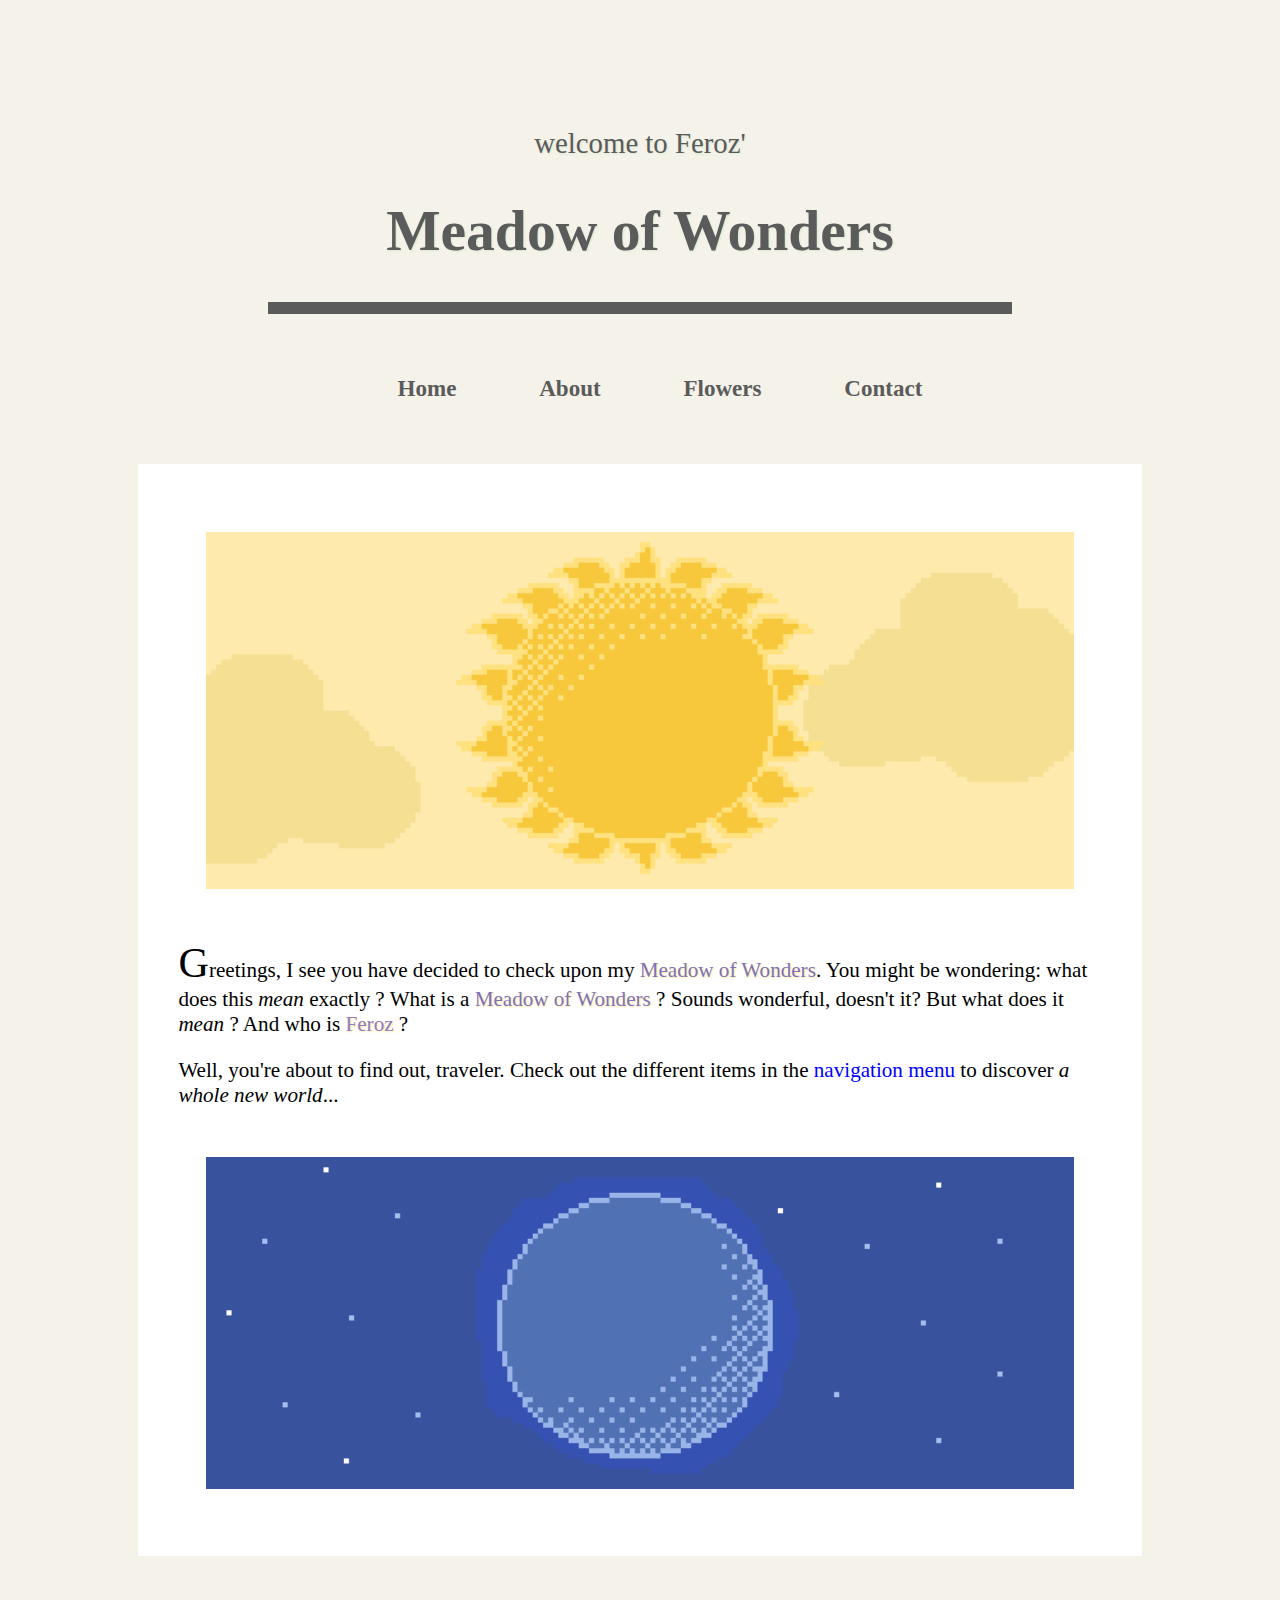
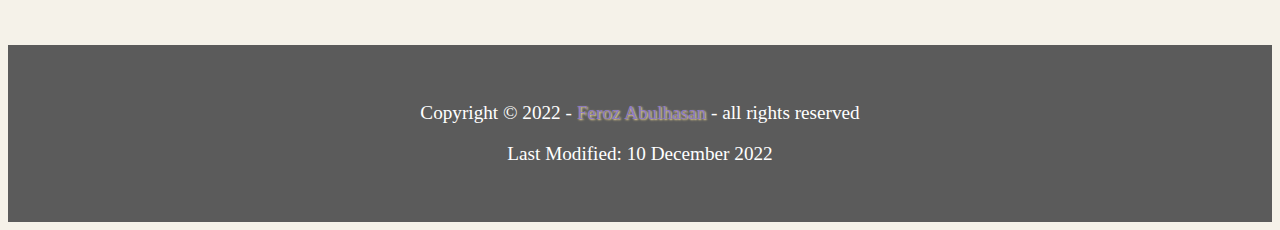
<file: index.html>
<!DOCTYPE html>
<html lang="en" dir="ltr">

<head>
  <meta charset="UTF-8">
  <meta name="description" content="Introduction to the art website">
  <meta name="keywords" content="art,art pieces,digital art,poems,poetry,self-expression">
  <meta name="author" content="Feroz Abulhasan">
  <meta name="viewport" content="width=device-width, initial-scale=1.0">
  <title>Meadow of Wonders</title>
  <link rel="stylesheet" href="style.css">
</head>

<body>
  <div class="wrapper-homepage">

<header id=main-header>
  <p>welcome to Feroz'</p>
  <h1>Meadow of Wonders</h1>
</header>

  <!--Navigation Menu-->
  <nav id="navigation-menu">
    <ul>
      <li><a href="index.html">Home</a></li>
      <li><a href="about.html">About</a></li>
      <li><a href="art-pieces.html">Flowers</a></li>
      <li><a href="contact.html">Contact</a></li>
    </ul>
  </nav>

  <!--Main content with 2 GIFs and a text section-->
  <div id="home-section">
    <div class="home-image-wrap">
  <img class="home-image" src="images/rising-sun.GIF" alt="Rising Sun drawing">
</div>
  <div id="introduction">
    <p>
      Greetings, I see you have decided to check upon my
      <span class="main-title">Meadow of Wonders</span>. You might be
      wondering: what does this <em>mean</em> exactly ? What is a
      <span class="main-title">Meadow of Wonders</span> ? Sounds <b>wonderful</b>,
      doesn't it? But what does it <em>mean</em> ? And who is <a class="name" href="mailto:abferoz28@gmail.com">Feroz</a> ?
    </p>
    <p>
      Well, you're about to find out, traveler. Check out the different items in the
      <a href="#navigation-menu">navigation menu</a> to discover
      <em>a whole new world</em>...
    </p>
  </div>

<div class="home-image-wrap">
  <img class="home-image" src="images/rising-moon.GIF" alt="Rising Moon drawing">
  </div>
</div>

  <!--Footer which includes copyright-->
  <footer>
    <p>
      Copyright &#169; 2022 - <a href="mailto:abferoz28@gmail.com">Feroz Abulhasan</a> - all rights reserved
    </p>
    <p>Last Modified: 10 December 2022</p>
  </footer>
  </div>
</body>

</html>
</file>
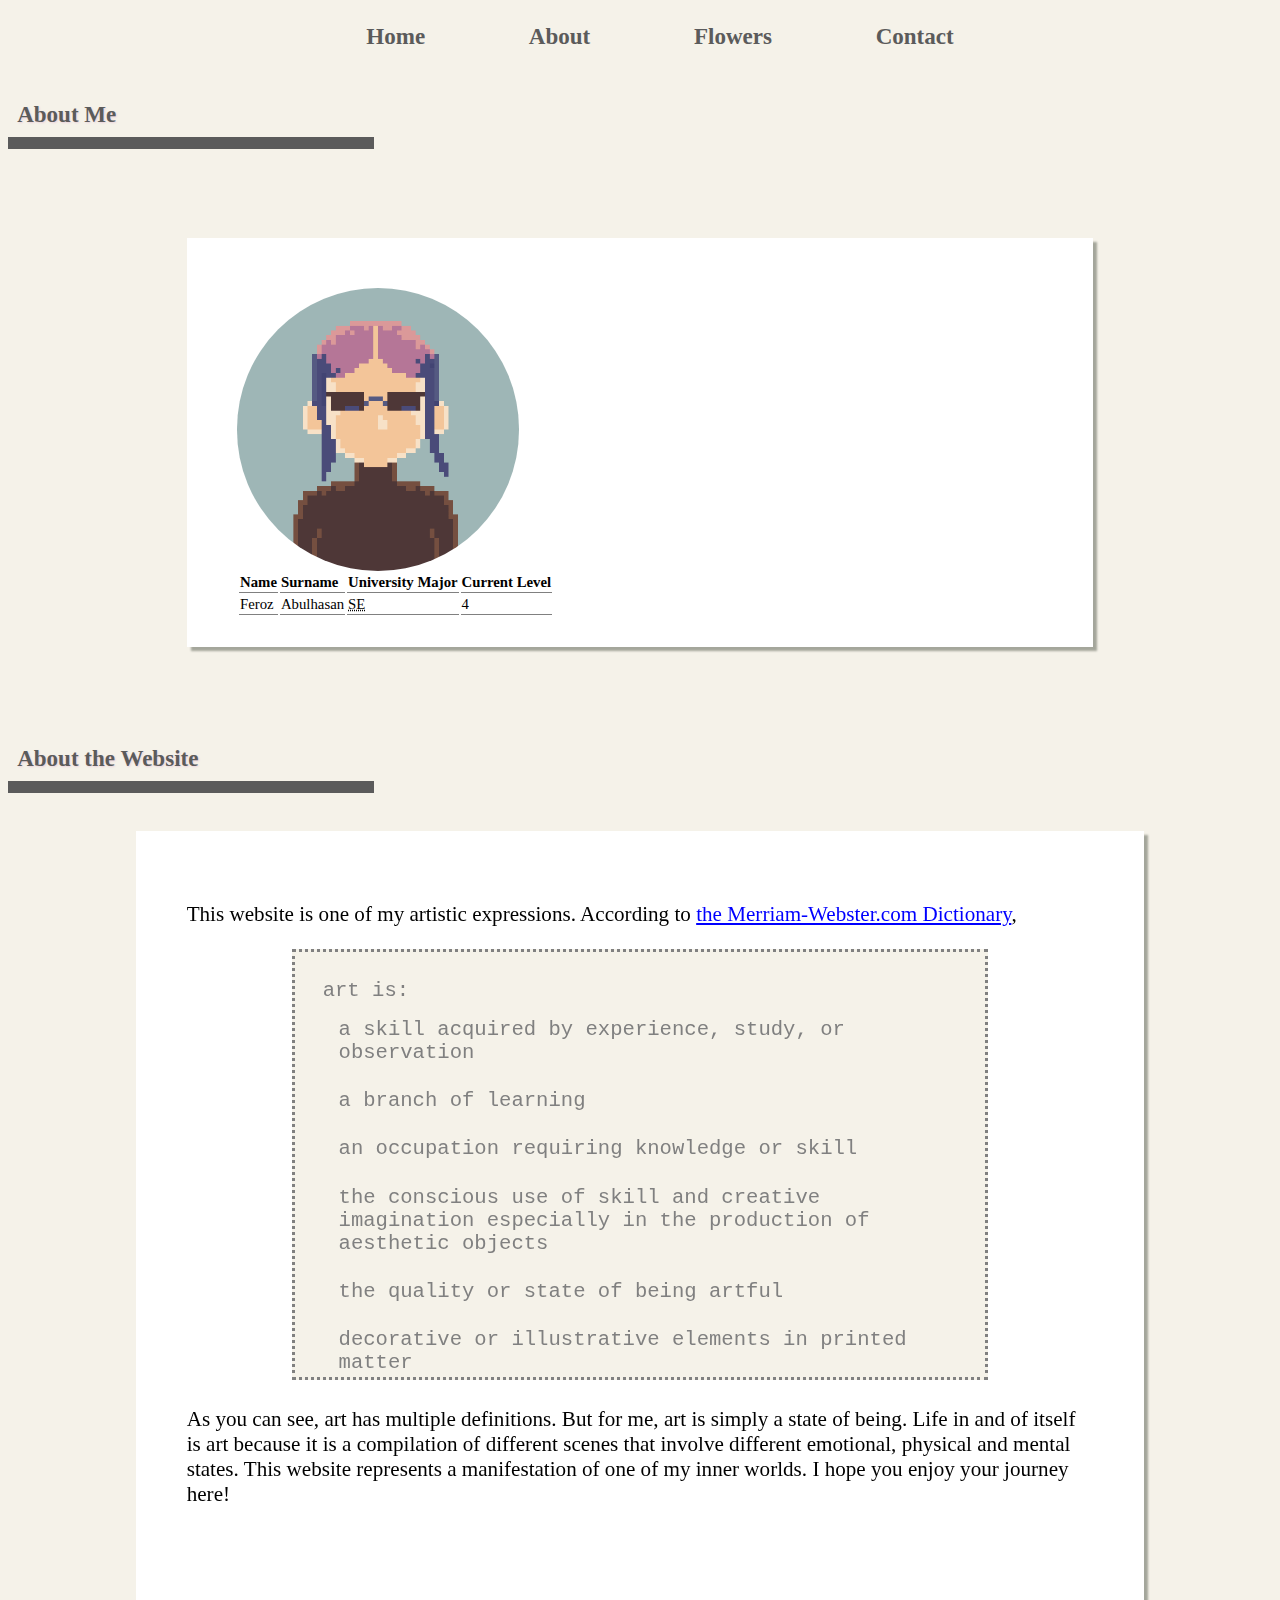
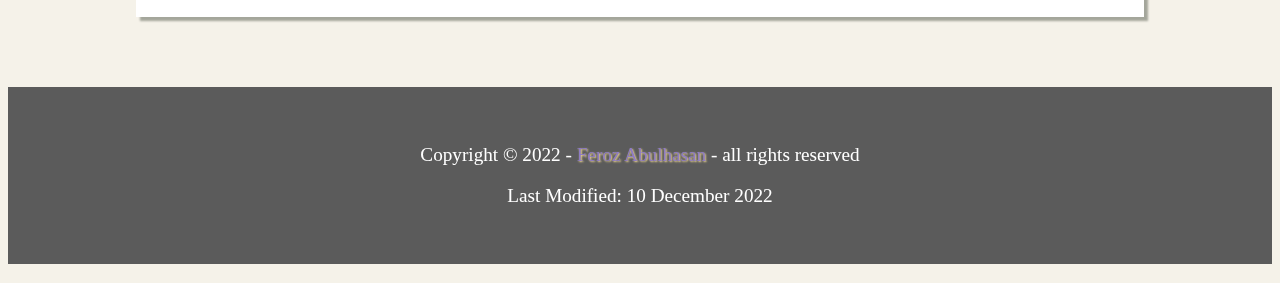
<file: about.html>
<!DOCTYPE html>
<html lang="en" dir="ltr">

<head>
  <meta charset="utf-8">
  <meta name="description" content="Information about the author and the website">
  <meta name="keywords" content="art,art pieces,digital art,poems,poetry,self-expression">
  <meta name="author" content="Feroz Abulhasan">
  <meta name="viewport" content="width=device-width, initial-scale=1.0">
  <title>Meadow of Wonders</title>
  <link rel="stylesheet" href="style.css">
</head>

<body>

  <!--Navigation Menu-->

  <nav class="navbar">
    <ul>
      <li><a href="index.html">Home</a></li>
      <li><a href="about.html">About</a></li>
      <li><a href="art-pieces.html">Flowers</a></li>
      <li><a href="contact.html">Contact</a></li>
    </ul>
  </nav>

  <div class="wrapper">
    <h2>About Me</h2>


    <div class="about-me">
        <img id="pixel-photo" src="images/pixel-photo.png" alt="pixel photo">
        <table>
          <tr>
            <th>Name</th>
            <th>Surname</th>
            <th>University Major</th>
            <th>Current Level</th>
          </tr>

          <tr>
            <td>Feroz</td>
            <td>Abulhasan</td>
            <td><abbr title="Software Engineering">SE</abbr></td>
            <td>4</td>
          </tr>
        </table>

    </div>


    <h2>About the Website</h2>
    <div class="section-pages">
      <p>This website is one of my artistic expressions. According to
        <a href="https://www.merriam-webster.com/dictionary/art" target="_blank">the Merriam-Webster.com Dictionary</a>,
      </p>
      <dl>
        <dt>
          art is:
        </dt>
        <dd>a skill acquired by experience, study, or observation</dd>
        <dd>a branch of learning</dd>
        <dd>an occupation requiring knowledge or skill</dd>
        <dd>
          the conscious use of skill and creative imagination especially in the
          production of aesthetic objects
        </dd>
        <dd>the quality or state of being artful</dd>
        <dd>decorative or illustrative elements in printed matter</dd>
      </dl>
      <p>
        As you can see, art has multiple definitions. But for me, art is simply a
        <b>state of being</b>. Life in and of itself is art because it is a compilation of
        different scenes that involve different emotional, physical and mental
        states. This website represents a manifestation of one of my inner
        worlds. I hope you <b>enjoy</b> your journey here!
      </p>
    </div>

    <footer>
      <p>
        Copyright &#169; 2022 - <a href="mailto:abferoz28@gmail.com">Feroz Abulhasan</a> - all rights reserved
      </p>
      <p>Last Modified: 10 December 2022</p>
    </footer>
  </div>

</body>

</html>
</file>
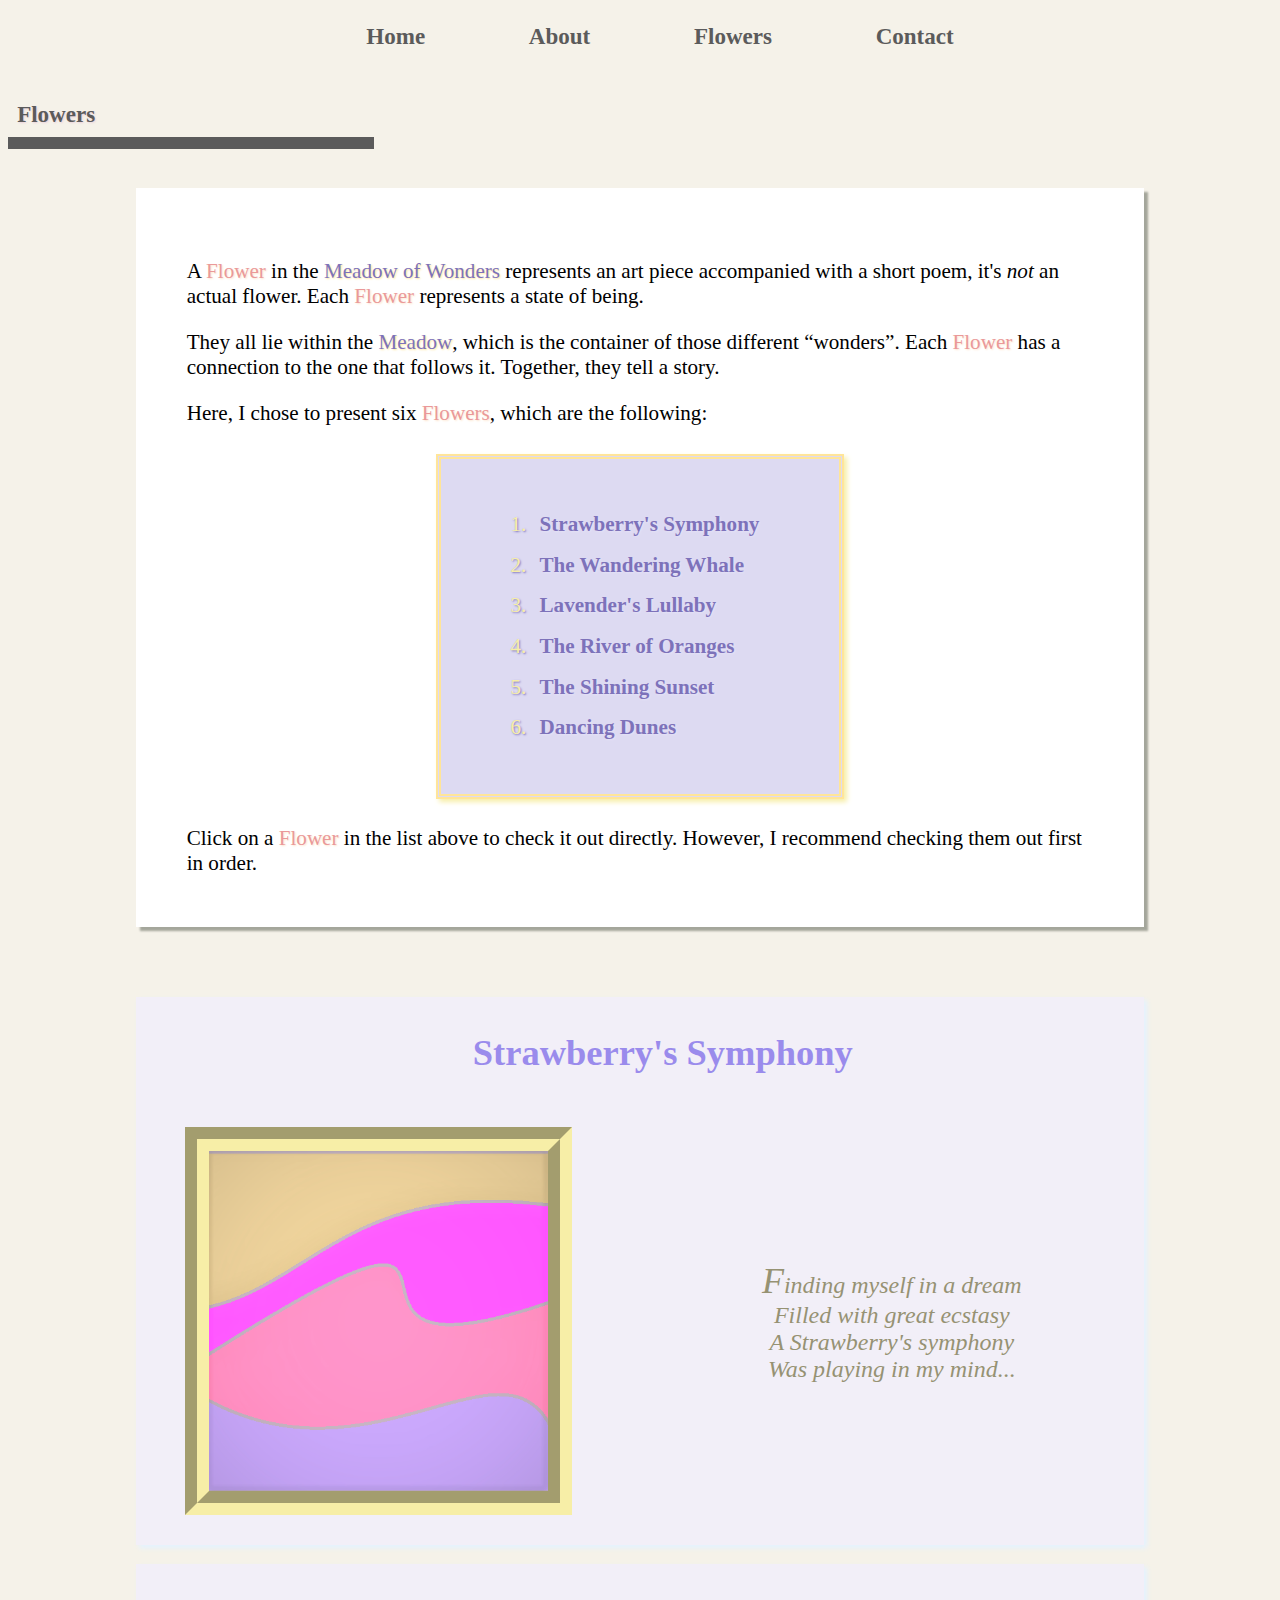
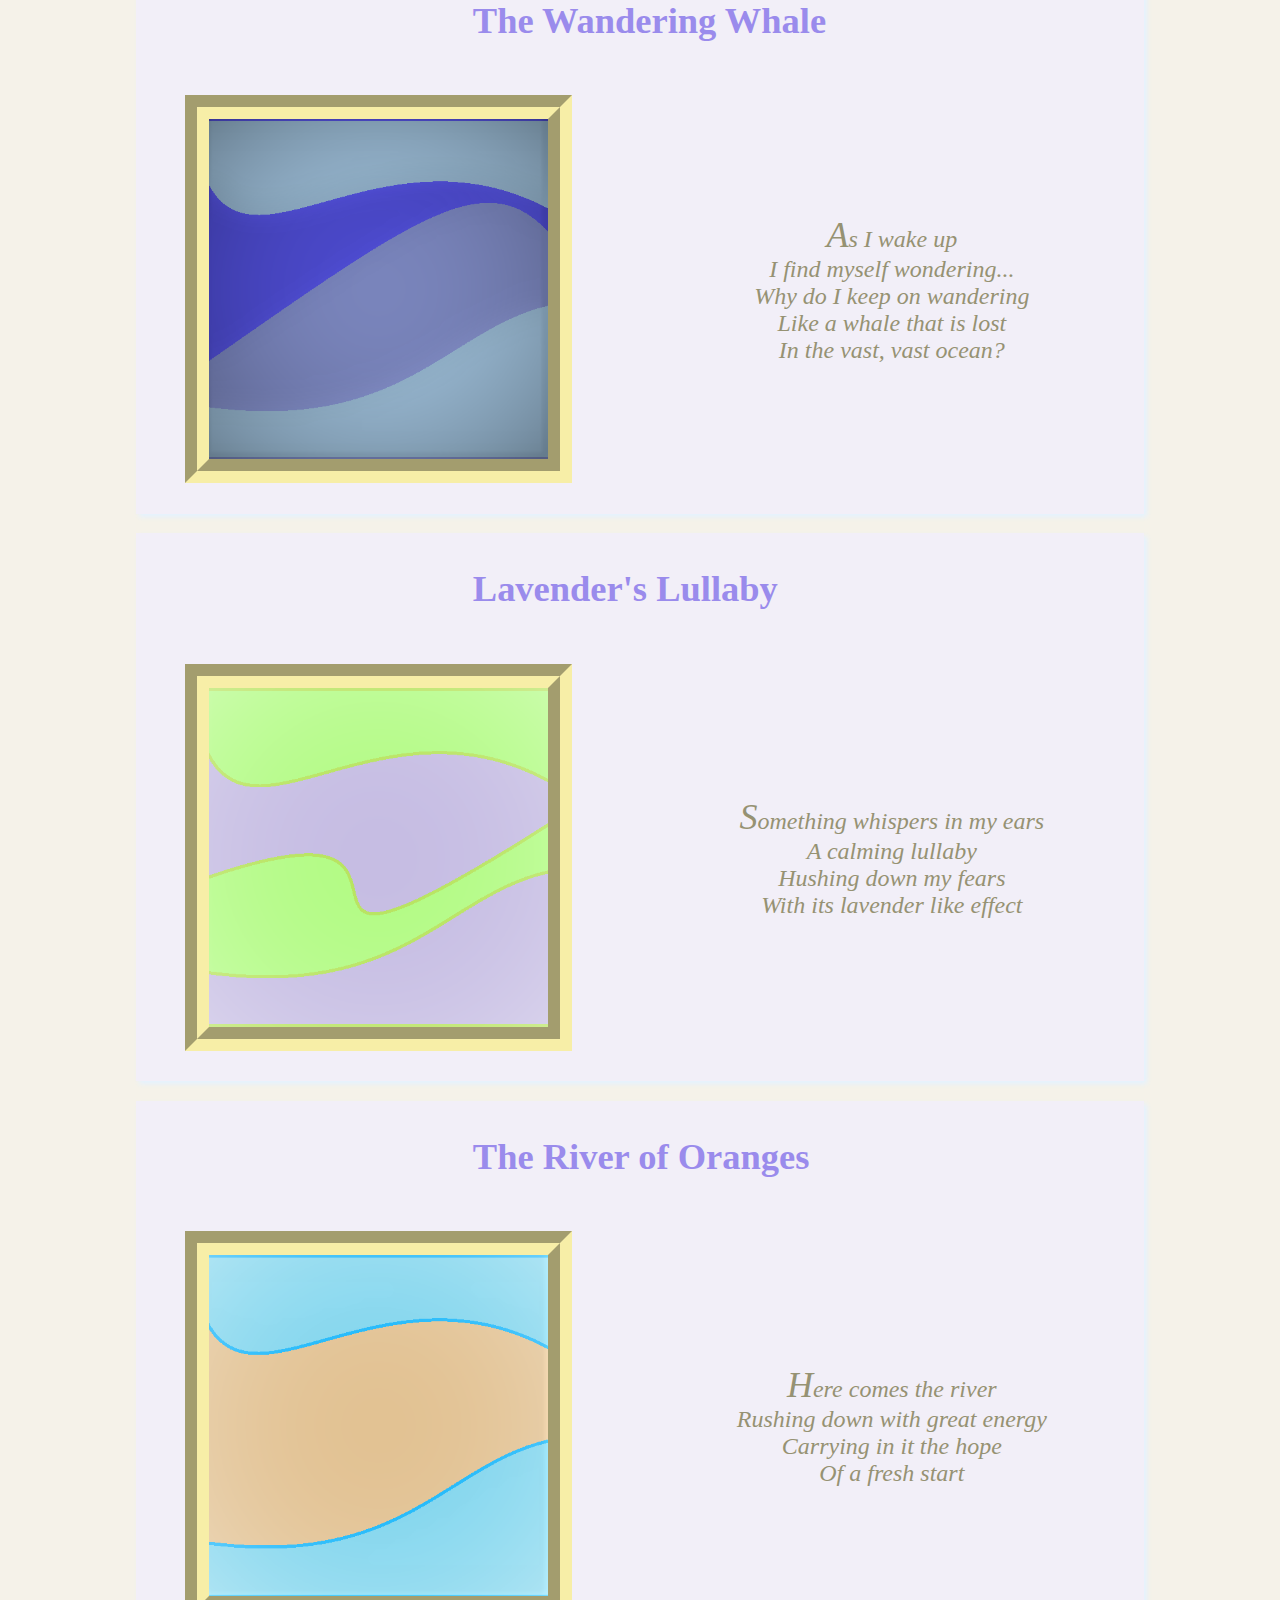
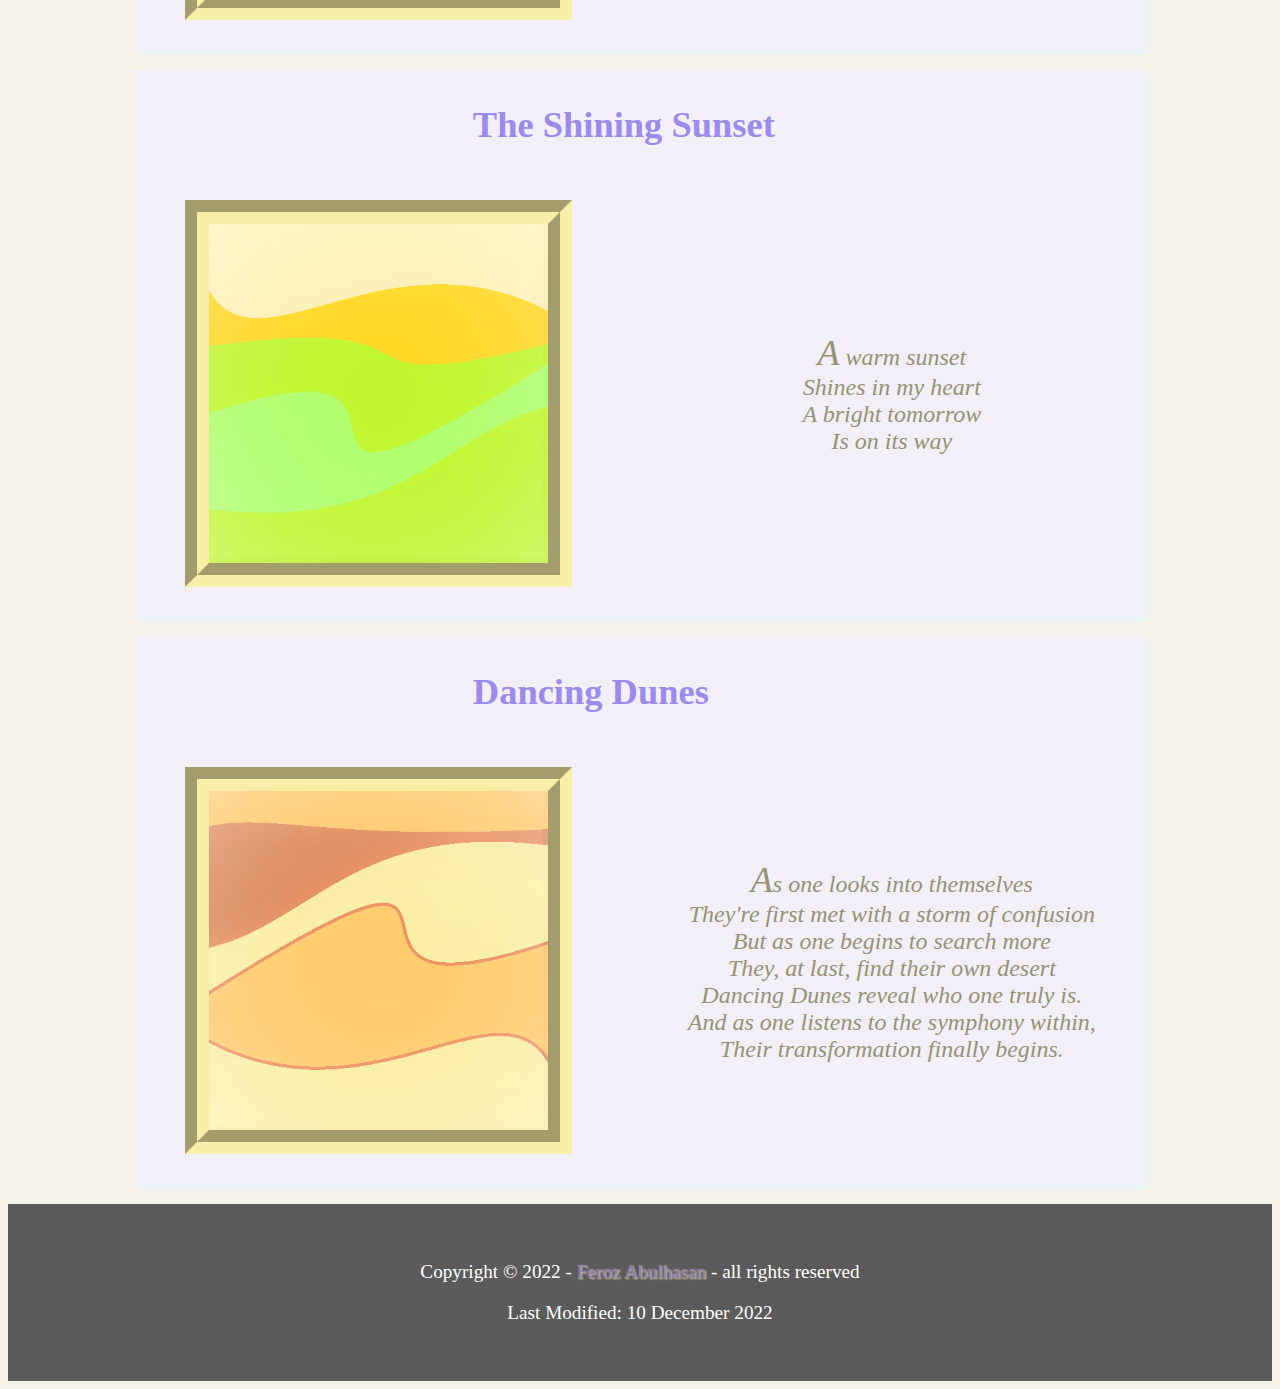
<file: art-pieces.html>
<!DOCTYPE html>
<html lang="en" dir="ltr">

<head>
  <meta charset="UTF-8">
  <meta name="description" content="Display of artwork">
  <meta name="keywords" content="art,art pieces,digital art,poems,poetry,self-expression">
  <meta name="author" content="Feroz Abulhasan">
  <meta name="viewport" content="width=device-width, initial-scale=1.0">
  <title>Meadow of Wonders</title>
  <link rel="stylesheet" href="style.css">
</head>

<body>
  <!--Navigation Menu-->
  <nav class="navbar">
    <ul>
      <li><a href="index.html">Home</a></li>
      <li><a href="about.html">About</a></li>
      <li><a href="art-pieces.html">Flowers</a></li>
      <li><a href="contact.html">Contact</a></li>
    </ul>
  </nav>

  <div class="wrapper">
    <h2>Flowers</h2>


    <div class="section-pages">
      <p>
        A <span class="item-name">Flower</span> in the
        <span class="main-title">Meadow of Wonders</span> represents an art
        piece accompanied with a short poem, it's <em>not</em> an actual flower. Each
        <span class="item-name">Flower</span> represents a state of being.
      </p>
      <p>
        They all lie within the <span class="main-title">Meadow</span>, which is
        the container of those different <q>wonders</q>. Each
        <span class="item-name">Flower</span> has a connection to the one that follows it. Together, they tell a story.
      </p>

      <p>
        Here, I chose to present six <span class="item-name">Flowers</span>,
        which are the following:
      </p>

      <ol class="list-of-pieces">
        <li><a href="#art-piece-1">Strawberry's Symphony</a></li>
        <li><a href="#art-piece-2">The Wandering Whale</a></li>
        <li><a href="#art-piece-3">Lavender's Lullaby</a></li>
        <li><a href="#art-piece-4">The River of Oranges</a></li>
        <li><a href="#art-piece-5">The Shining Sunset</a></li>
        <li><a href="#art-piece-6">Dancing Dunes</a></li>
      </ol>

      <p>
        Click on a <span class="item-name">Flower</span> in the list above to
        check it out directly. However, I recommend checking them out first in
        order.
      </p>
    </div>


    <section class="art-piece-section">
      <h3 id="art-piece-1">Strawberry's Symphony</h3>
      <img class="art-piece" src="images/strawberry's-symphony.PNG" alt="Strawberry's Symphony drawing">
      <p class="poem">
        Finding myself in a dream <br>
        Filled with great ecstasy <br>
        A Strawberry's symphony <br>
        Was playing in my mind...
      </p>
    </section>

    <section class="art-piece-section">
      <h3 id="art-piece-2">The Wandering Whale</h3>
      <img class="art-piece" src="images/the-wandering-whale.PNG" alt="The Wandering Whale drawing">
      <p class="poem">
        As I wake up <br>
        I find myself wondering... <br>
        Why do I keep on wandering <br>
        Like a whale that is lost <br>
        In the vast, vast ocean?
      </p>
    </section>

    <section class="art-piece-section">
      <h3 id="art-piece-3">Lavender's Lullaby</h3>
      <img class="art-piece" src="images/lavender's-lullaby.PNG" alt="Lavender's Lullaby drawing">
      <p class="poem">
        Something whispers in my ears <br>
        A calming lullaby <br>
        Hushing down my fears <br>
        With its lavender like effect
      </p>
    </section>

    <section class="art-piece-section">
      <h3 id="art-piece-4">The River of Oranges</h3>
      <img class="art-piece" src="images/the-river-of-oranges.PNG" alt="The River of Oranges drawing">
      <p class="poem">
        Here comes the river <br>
        Rushing down with great energy <br>
        Carrying in it the hope <br>
        Of a fresh start
      </p>
    </section>

    <section class="art-piece-section">
      <h3 id="art-piece-5">The Shining Sunset</h3>
      <img class="art-piece" src="images/the-shining-sunset.PNG" alt="The Shining Sunset drawing">
      <p class="poem">
        A warm sunset <br>
        Shines in my heart <br>
        A bright tomorrow <br>
        Is on its way
      </p>
    </section>

    <section class="art-piece-section">
      <h3 id="art-piece-6">Dancing Dunes</h3>
      <img class="art-piece" src="images/dancing-dunes.PNG" alt="Dancing Dunes drawing">
      <p class="poem">
        As one looks into themselves <br>
        They're first met with a storm of confusion <br>
        But as one begins to search more <br>
        They, at last, find their own desert <br>
        Dancing Dunes reveal who one truly is. <br>
        And as one listens to the symphony within, <br>
        Their transformation finally begins.
      </p>
    </section>

    <footer>
      <p>
        Copyright &#169; 2022 - <a href="mailto:abferoz28@gmail.com">Feroz Abulhasan</a> - all rights reserved
      </p>
      <p>Last Modified: 10 December 2022</p>
    </footer>
  </div>
</body>

</html>
</file>
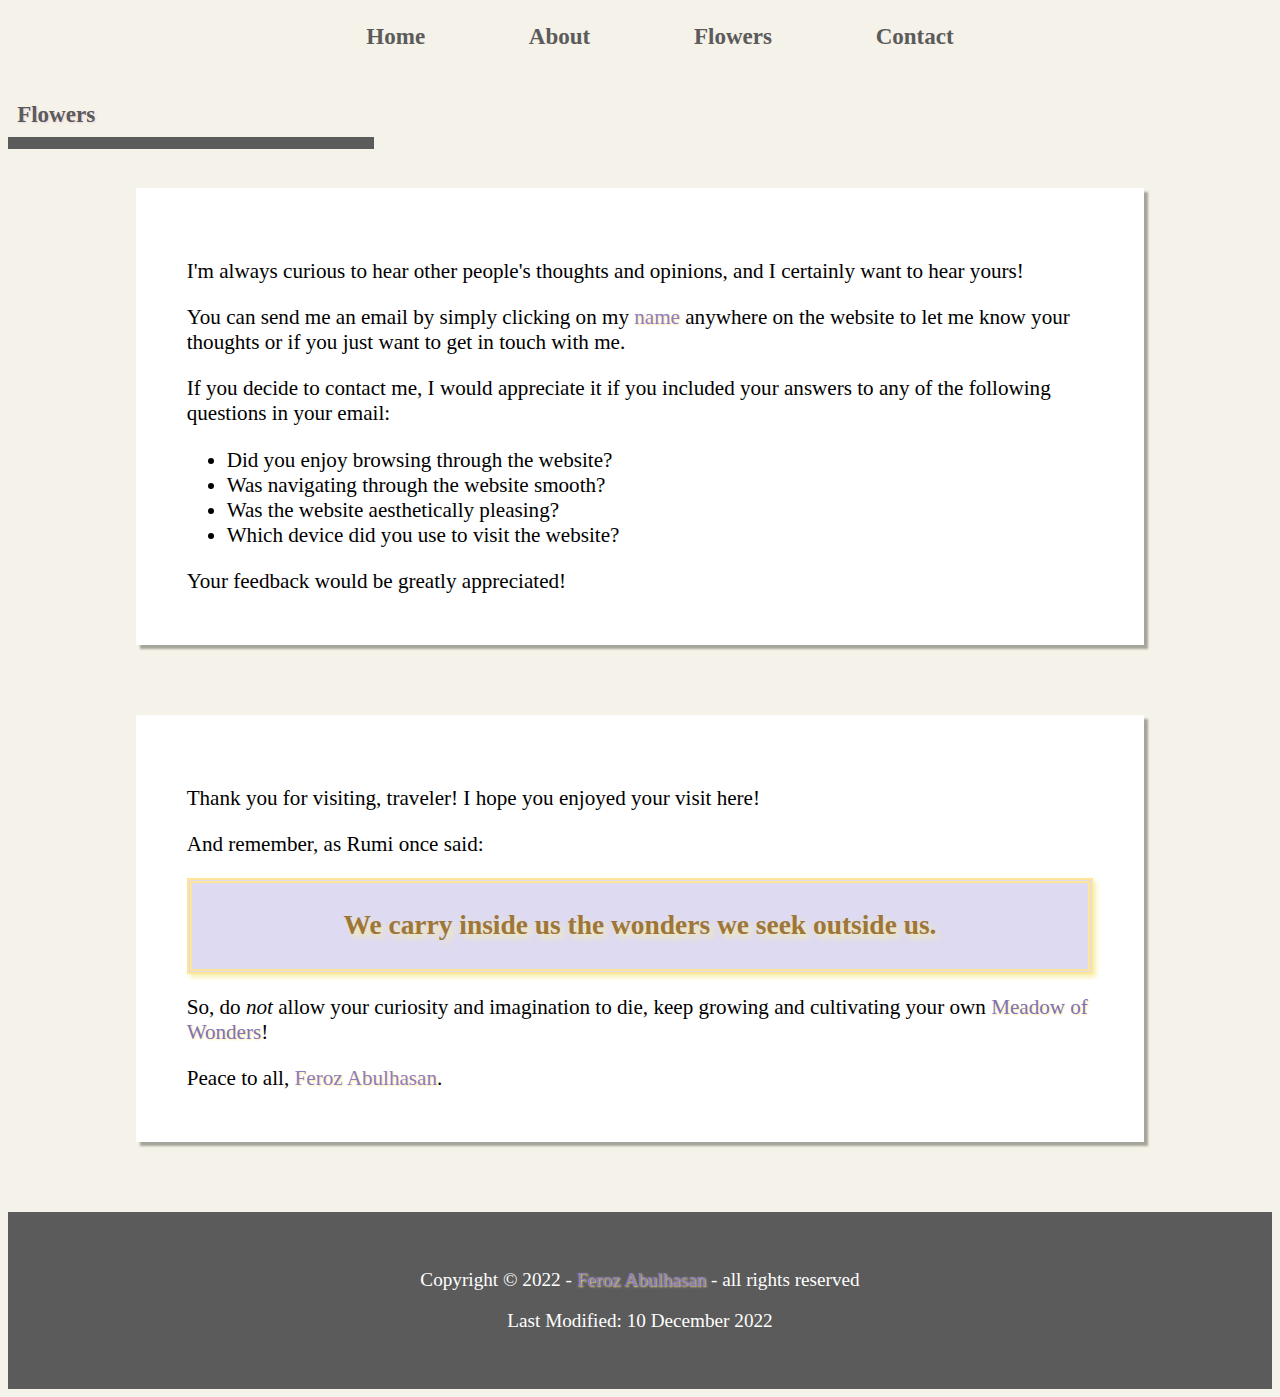
<file: contact.html>
<!DOCTYPE html>
<html lang="en" dir="ltr">

<head>
  <meta charset="UTF-8">
  <meta name="description" content="Contact information">
  <meta name="keywords" content="art,art pieces,digital art,poems,poetry,self-expression">
  <meta name="author" content="Feroz Abulhasan">
  <meta name="viewport" content="width=device-width, initial-scale=1.0">
  <title>Meadow of Wonders</title>
  <link rel="stylesheet" href="style.css">
</head>

<body>
  <nav class="navbar">
    <ul>
      <li><a href="index.html">Home</a></li>
      <li><a href="about.html">About</a></li>
      <li><a href="art-pieces.html">Flowers</a></li>
      <li><a href="contact.html">Contact</a></li>
    </ul>
  </nav>

  <div class="wrapper">
    <h2>Flowers</h2>


    <div class="section-pages">
      <p>I'm always curious to hear other people's thoughts and opinions, and I <b>certainly</b> want to hear yours!</p>
      <p>You can send me an email by simply clicking on my <a class="name" href="mailto:abferoz28@gmail.com">name</a> anywhere on the website to let me know your thoughts or if you just want to get in touch with me. </p>
      <p>If you decide to contact me, I would appreciate it if you included your answers to any of the following questions in your email:</p>
      <ul>
        <li>Did you enjoy browsing through the website?</li>
        <li>Was navigating through the website smooth?</li>
        <li>Was the website aesthetically pleasing?</li>
        <li>Which device did you use to visit the website?</li>
      </ul>
      <p>Your feedback would be greatly appreciated!</p>
    </div>


    <div class="section-pages">
      <p>Thank you for visiting, traveler! I hope you enjoyed your visit here!</p>
      <p>And remember, as Rumi once said:</p>
      <blockquote cite="https://dailymeditate.com/meditation-quote-46-we-carry-inside-us-the-wonders-we-seek-outside-us-rumi/#:~:text=Meditation%20Quote%2046%3A%20%E2%80%9CWe%20carry,seek%20outside%20us.%E2%80%9D%20%E2%80%93%20Rumi">
        We carry inside us the wonders we seek outside us.
      </blockquote>
      <p>So, do <em>not</em> allow your curiosity and imagination to die, keep <b>growing</b> and <b>cultivating</b> your own <span class="main-title">Meadow of Wonders</span>!</p>
      <p>Peace to all, <a class="name" href="mailto:abferoz28@gmail.com">Feroz Abulhasan</a>.</p>
    </div>

    <footer>
      <p>Copyright &#169; 2022 - <a href="mailto:abferoz28@gmail.com">Feroz Abulhasan</a> - all rights reserved</p>
      <p>Last Modified: 10 December 2022</p>
    </footer>
</div>
</body>

</html>
</file>
<file: style.css>
body {
  background-color: #f5f2e9;
  font-family: "Century Gothic";
  font-size: 120%;
  font-weight: lighter;
}

img {
  height: auto;
  max-width: 100%;
}

a {
  color: blue;
}

a:hover {
  color: #a2c4c9;
}

/*Wrapper for all pages other than the homepage*/
.wrapper {
  display: grid;
  grid-gap: 1em;
  grid-template-columns: repeat(10, [ col-start] 1fr);
}

/*Wrapper for the homepage*/
.wrapper-homepage {
  display: grid;
  grid-gap: 2em;
  grid-template-columns: repeat(10, [ col-start] 1fr);
}

/*Wrapper for each art piece*/
.art-piece-section {
  background-color: #f2eff8;
  box-shadow: 3px 3px 5px #e4f2ff;
  display: grid;
  grid-column: col-start 2 / span 8;
  /*relates to main wrapper*/
  grid-gap: 1em;
  grid-template-columns: repeat(10, [ col-start] 1fr);
  padding-bottom: 3%;
}

/*Elements that are children of the 2 main wrappers*/
#main-header {
  border-bottom: 1vw solid #5b5b5b;
  color: #5b5b5b;
  font-size: 150%;
  grid-column: col-start 3 / span 6;
  /*relates to wrapper-homepage*/
  padding-top: 10vh;
  text-align: center;
  text-shadow: 1px 1px 2px #d9ead3;
}

h2 {
  border-bottom: 1vw solid #5b5b5b;
  color: #5b5b5b;
  font-size: 120%;
  grid-column: col-start 1 / span 3;
  /*relates to the main wrapper*/
  padding: 2.5%;
  text-shadow: 1px 1px 2px #ead1dc;
}

h3 {
  color: #9a8bec;
  font-size: 130%;
  grid-column: col-start 4 / span 7;
  /*relates to the main wrapper*/
  margin: 5%;
}

#home-section {
  background-color: white;
  box-sizing: border-box;
  font-size: 110%;
  grid-column: col-start 2 / span 8;
  /*relates to wrapper-homepage*/
  grid-row: 3;
  margin-bottom: 5%;
  padding: 4%;
}

.section-pages, .about-me {
  background-color: white;
  box-shadow: 4px 4px 2px #a4a69b;
  box-sizing: border-box;
  font-size: 110%;
  grid-column: col-start 2 / span 8;
  /*relates to the the main wrapper*/
  margin-bottom: 5%;
  padding: 5%;
  padding-bottom: 3%;
}

nav {
  box-sizing: border-box;
  font-size: 120%;
  grid-column: col-start 2 / span 8;
  /*relates to wrapper-homepage*/
  grid-row: 2;
  text-align: center;
}

nav li {
  display: inline;
  margin: 4%;
}

nav a {
  color: #5b5b5b;
  font-weight: bold;
  text-decoration: none;
}

nav a:hover {
  color: #ffe599;
}

footer {
  background-color: #5b5b5b;
  box-sizing: border-box;
  color: white;
  grid-column: col-start / span 10;
  /*relates to the homepage-wrapper and the main wrapper*/
  padding: 3%;
  text-align: center;
  width: 100%;
}

/*Children of #homepage-section*/
/*Change the appearence of the navigation menu link*/
#introduction>p:nth-of-type(2) a {
  color: blue;
  text-decoration: none;
}

/*Centers the GIF images inside the section*/
.home-image-wrap {
  display: flex;
  justify-content: center;
}

/*The.about-me section and its children*/
.about-me {
  display: flex;
  flex-flow: column wrap;
  /*display its children in a column*/
  margin: 5%;
}

#pixel-photo {
  border-radius: 50%;
  max-width: 35%;
}

table {
  box-sizing: border-box;
  display: inline;
  /*makes it an inline element*/
  font-size: 70%;
}

td, th {
  border-bottom: thin solid grey;
  color: black;
  text-align: left;
}

/*Lists and their children*/
/*In the about page*/
dl {
  color: grey;
  background-color: #f5f2e9;
  border: grey dotted;
  font-family: monospace;
  font-size: 120%;
  height: 50%;
  margin: auto;
  margin-bottom: 3%;
  overflow: scroll;
  padding: 3%;
  padding-bottom: 5%;
  width: 70%;
}

dd {
  margin: 1%;
  padding: 1.5%;
}

ol {
  background-color: #dddaf2;
  border: 0.35rem #ffe599 double;
  box-shadow: 3px 3px 5px #f7eea7;
  box-sizing: border-box;
  margin-bottom: 3%;
  margin-left: auto;
  margin-right: auto;
  margin-top: 3%;
  max-width: 45%;
  padding: 5%;
  padding-left: 10%;
}

/*In the art-pieces page*/
ol a {
  color: #7d72ba;
  font-weight: bold;
  overflow: scroll;
  text-decoration: none;
  text-shadow: 1px 1px 2px #e5e2f7;
}

ol li {
  padding: 3%;
}

ol li::marker {
  color: #f7eea7;
  text-shadow: 1px 1px 2px #7d72ba;
}

/*In the contact page*/
blockquote {
  color: #9e7639;
  background-color: #dddaf2;
  border: 0.35rem #ffe599 double;
  box-shadow: 3px 3px 5px #f7eea7;
  font-family: "Bodoni MT";
  font-size: 130%;
  font-weight: bold;
  margin: auto;
  padding: 3%;
  text-align: center;
  text-shadow: 4px 4px 6px #f7eea7;
}

/*Children of .art-piece-section */
.art-piece {
  border: 1.5rem #f7eea7 groove;
  /*acts as a frame for the drawing*/
  box-sizing: border-box;
  grid-column: col-start 1 / span 5;
  /*relates to .art-piece-section wrap*/
  margin: auto;
  max-width: 80%;
}

.poem {
  color: #969273;
  box-sizing: border-box;
  font-style: italic;
  grid-column: col-start 6 / span 6;
  /*relates to .art-piece-section wrap*/
  margin: auto;
  max-width: 90%;
  padding: 3%;
  text-align: center;
}

/*Inline elements*/
/*Makes the first letter of the #introduction big and bold*/
#introduction>p:first-of-type::first-letter {
  font-size: 200%;
  font-weight: bolder;
}

/*Makes the first letter of each poem slightly bigger*/
.poem::first-letter {
  font-size: 150%;
}

/*Styles the main title, the item-name "Flower" and the author's name*/
.main-title {
  color: #7d72ba;
  font-weight: bolder;
  text-shadow: 1px 1px 2px #ffe599;
}

.item-name {
  color: #ea9999;
  font-weight: bolder;
  text-shadow: 1px 1px 2px #fce5cd;
}

.name, footer a {
  color: #8e7cc3;
  font-weight: bolder;
  text-decoration: none;
  text-shadow: 1px 1px 2px #ffe599;
}

/*Removes italic property from the address*/
address {
  font-style: normal;
}

/*Changing the properties for 4 elements for large screens for a better display*/
@media only screen and (min-width: 1125px) {
  body {
    font-size: 120%;
  }

  .poem {
    font-size: 125%;
  }

  .home-image {
    margin: 3%;
    width: 180%;
  }

  h3 {
    font-size: 190%;
  }
}

/*Changing the properties of 10 elements for smaller screens for a better display*/
@media only screen and (max-width: 594px) {
  body {
    font-size: 80%;
  }

  dl {
    font-size: 100%;
  }

  #main-header {
    font-size: 100%;
  }

  nav {
    font-size: 100%;
    grid-column: col-start / span 9;
  }

  .navbar ul {
    padding: 0;
  }

  .section-pages {
    padding-bottom: 10%;
  }

  .art-piece-section {
    display: grid;
    grid-template-columns: repeat(12, [ col-start] 1fr);
  }

  h3 {
    grid-column: col-start / span 12;
    grid-row: 1;
    text-align: center;
  }

  .art-piece {
    border: 0.75rem #f7eea7 groove;
    grid-column: col-start 2/ span 10;
    grid-row: 2;
  }

  .poem {
    grid-column: col-start 2/ span 10;
    grid-row: 3;
  }

  ol {
    font-size: 70%;
  }
}
</file>
